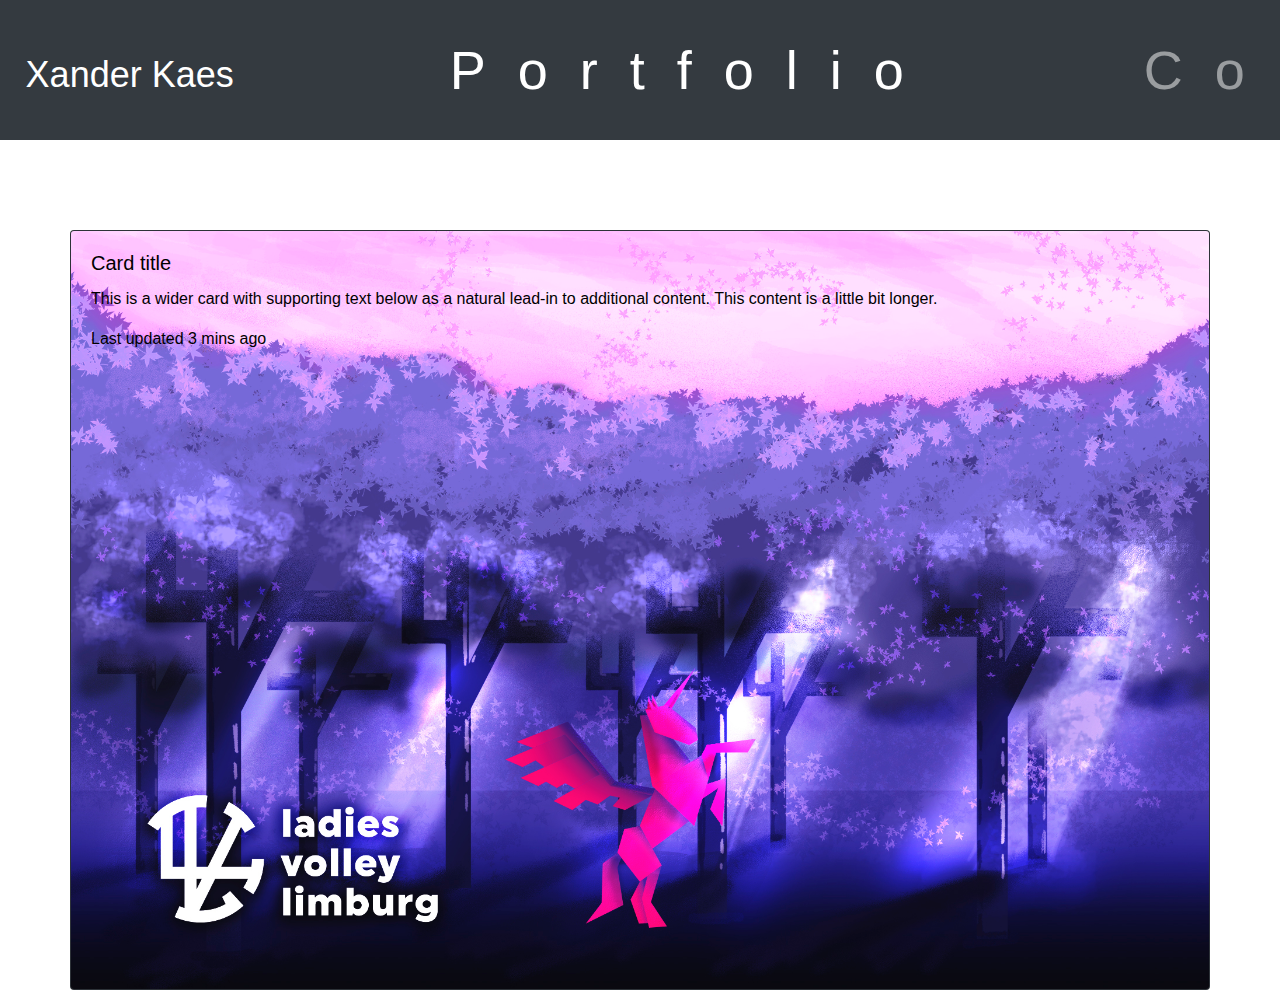
<file: index.html>
<!DOCTYPE html>
<html lang="en">
<head>
<meta charset="utf-8">
<meta http-equiv="X-UA-Compatible" content="IE=edge">
<meta name="viewport" content="width=device-width, initial-scale=1">
<title>Untitled Document</title>
<!-- Bootstrap -->
<link href="css/bootstrap-4.4.1.css" rel="stylesheet">
<link href="css/custom.css" rel="stylesheet">
</head>
<body>
<!-- body code goes here -->

<nav class="navbar navbar-expand-lg navbar-dark bg-dark"> <a class="navbar-brand" href="#">Xander Kaes</a>
  <button class="navbar-toggler" type="button" data-toggle="collapse" data-target="#navbarSupportedContent" aria-controls="navbarSupportedContent" aria-expanded="false" aria-label="Toggle navigation"> <span class="navbar-toggler-icon"></span> </button>
  <div class="collapse navbar-collapse" id="navbarSupportedContent">
    <ul class="navbar-nav ml-auto">
      <li class="nav-item active"> <a class="nav-link" href="#">Portfolio <span class="sr-only">(current)</span></a> </li>
      <li class="nav-item"> <a class="nav-link" href="#">Contact</a> </li>
      <li class="nav-item"> <a class="nav-link" href="#">About</a> </li>
    </ul>
  </div>
</nav>
<div class="container">
  <div class="row">
    <div class="card bg-dark text-white"> 
        <img src="images/6x4.jpg" class="card-img" alt="Card image cap">
      <div class="card-img-overlay">
        <h5 class="card-title">Card title</h5>
        <p class="card-text">This is a wider card with supporting text below as a natural lead-in to additional content. This content is a little bit longer.</p>
        <p class="card-text">Last updated 3 mins ago</p>
      </div>
    </div>
  </div>
</div>

<!-- jQuery (necessary for Bootstrap's JavaScript plugins) --> 
<script src="js/jquery-3.4.1.min.js"></script> 

<!-- Include all compiled plugins (below), or include individual files as needed --> 
<script src="js/popper.min.js"></script> 
<script src="js/bootstrap-4.4.1.js"></script>
</body>
</html>
</file>
<file: css/custom.css>
@charset "utf-8";
/* CSS Document */

*{color: black}

/*Nav*/
    

    .navbar{
        padding-left: 0;
        padding-right: 0;
            
    }
    .navbar-brand{
        margin-top: 0;
        margin-left: 2vw;
        height: 6vh;
        font-size: 4vh;
        color: black;
        text-decoration: none;
    }
.navbar-brand:hover{
    color:rgba(56,56,56,1.00);
}



    .navbar-toggler{
        z-index: 100;
        padding: 0 0.2rem 1vw 0;
        margin-right: 2vw;
    }
    

    

    .navbar-toggler-icon{
        background-image: url("data:image/svg+xml;charset=utf8,%3Csvg viewBox='0 0 25 25' xmlns='http://www.w3.org/2000/svg'%3E%3Cpath stroke='rgba(255,255,255, 1)' stroke-width='2' stroke-linecap='round' stroke-miterlimit='10' d='M4 8h24M4 16h24M4 24h24'/%3E%3C/svg%3E");
        min-height: 8vh;
        min-width: 8vh;
    }
    


    nav ul{
        align-items: flex-end;
        z-index: 50;
        background-color: #00CD91;
        padding: 50% 25%;
        margin-left: 2vw
    }

    nav ul li a{
        margin-left: 15vw;
        transition: letter-spacing .3s;
        transition-timing-function: ease-in-out;
        font-weight: 300;
        color: black;
        font-size: 6vh;
        letter-spacing: 2rem;
        line-height: 12vh;
        
    }
    nav ul li a:hover{
        color:rgba(56,56,56,1.00);
        letter-spacing: 3.3rem;
        transition-duration: .5s;
    }


@media (min-width: 580px){

   nav ul{
        background-color: transparent;
        margin: 0;
        padding: 0;
       margin-right: 2vw;
        }    

   nav ul li a{
        color: black;
        font-size: 6vh;
        letter-spacing: 2rem;
        line-height: 12vh;
        } 
}

div.row{ margin-top: 10vh;}
</file>
